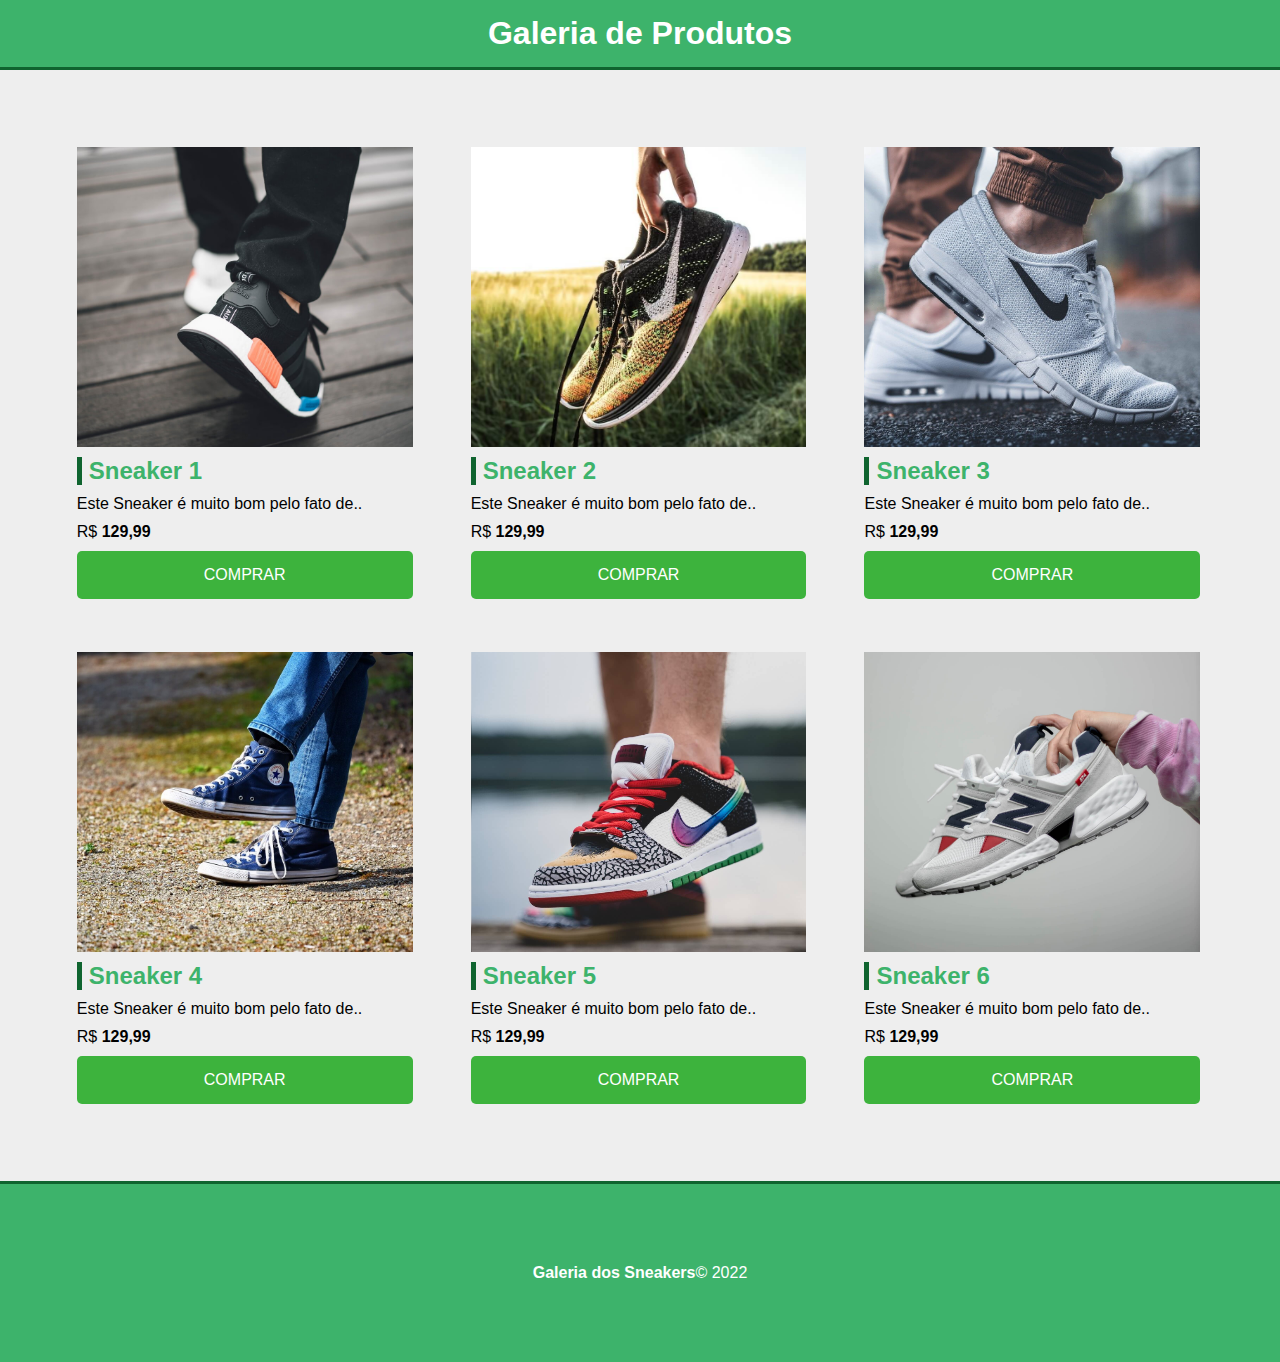
<file: pratica/index.html>
<!DOCTYPE html>
<html lang="en">
<head>
    <meta charset="UTF-8">
    <meta http-equiv="X-UA-Compatible" content="IE=edge">
    <meta name="viewport" content="width=device-width, initial-scale=1.0">
    <title>Loja de Tenis Online</title>
    <link rel="stylesheet" href="css/style.css">
</head>
<body>
    <!-- Cabecalho -->
    <header>
       <h1> Galeria de Produtos</h1>
    </header>

    <!-- Grid de produtos -->
    <main class="container">
        <section class="products-container">
            <div class="card">
                <div class="product-image" id="img-1"></div>
                <h3>Sneaker 1</h3>
                <p>Este Sneaker é muito bom pelo fato de..</p>
                <p>
                    R$ 
                    <span class="bold">129,99</span>
                </p>
                <a href="#" class="btn">Comprar</a>
            </div>
            <div class="card">
                <div class="product-image" id="img-2"></div>
                <h3>Sneaker 2</h3>
                <p>Este Sneaker é muito bom pelo fato de..</p>
                <p>
                    R$ 
                    <span class="bold">129,99</span>
                </p>
                <a href="#" class="btn">Comprar</a>
            </div>
            <div class="card">
                <div class="product-image" id="img-3"></div>
                <h3>Sneaker 3</h3>
                <p>Este Sneaker é muito bom pelo fato de..</p>
                <p>
                    R$ 
                    <span class="bold">129,99</span>
                </p>
                <a href="#" class="btn">Comprar</a>
            </div>
            <div class="card">
                <div class="product-image" id="img-4"></div>
                <h3>Sneaker 4</h3>
                <p>Este Sneaker é muito bom pelo fato de..</p>
                <p>
                    R$ 
                    <span class="bold">129,99</span>
                </p>
                <a href="#" class="btn">Comprar</a>
            </div>
            <div class="card">
                <div class="product-image" id="img-5"></div>
                <h3>Sneaker 5</h3>
                <p>Este Sneaker é muito bom pelo fato de..</p>
                <p>
                    R$ 
                    <span class="bold">129,99</span>
                </p>
                <a href="#" class="btn">Comprar</a>
            </div>
            <div class="card">
                <div class="product-image" id="img-6"></div>
                <h3>Sneaker 6</h3>
                <p>Este Sneaker é muito bom pelo fato de..</p>
                <p>
                    R$ 
                    <span class="bold">129,99</span>
                </p>
                <a href="#" class="btn">Comprar</a>
            </div>
        </section>
    </main>

    <!-- Rodape -->
    <footer>
        <p><span class="bold">Galeria dos Sneakers</span>&copy; 2022</p>
    </footer>
</body>
</html>
</file>
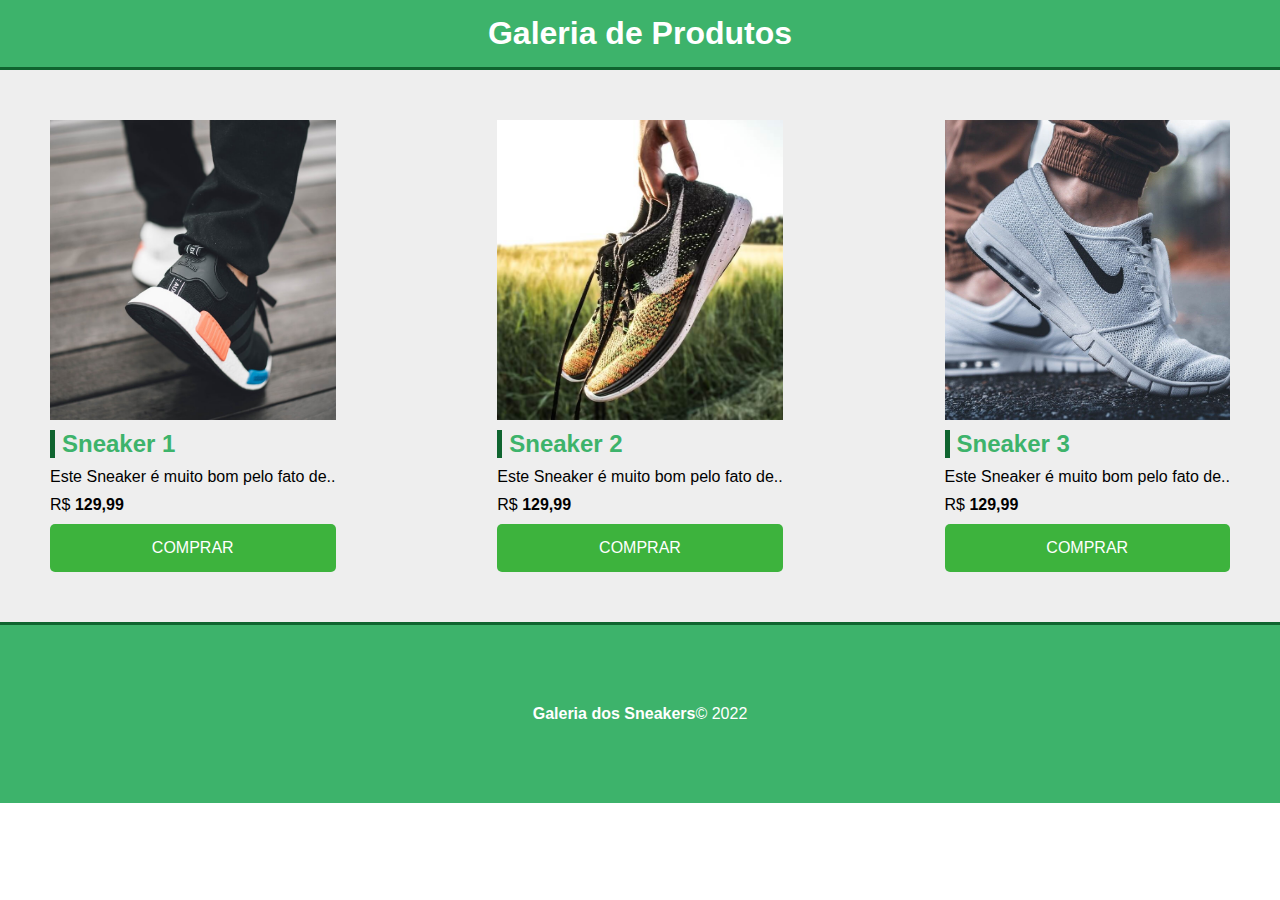
<file: pratica/teste.html>
<!DOCTYPE html>
<html lang="en">
<head>
    <meta charset="UTF-8">
    <meta http-equiv="X-UA-Compatible" content="IE=edge">
    <meta name="viewport" content="width=device-width, initial-scale=1.0">
    <title>Loja de Tenis Online</title>
    <link rel="stylesheet" href="css/teste.css">
</head>
<body>
    <!-- Cabecalho -->
    <header>
       <h1> Galeria de Produtos</h1>
    </header>

    <!-- Grid de produtos -->
    <main class="container">
        <section class="products-container">
            <div class="container-card">
                <div class="card">
                    <div class="product-image" id="img-1"></div>
                    <h3>Sneaker 1</h3>
                    <p>Este Sneaker é muito bom pelo fato de..</p>
                    <p>
                        R$ 
                        <span class="bold">129,99</span>
                    </p>
                    <a href="#" class="btn">Comprar</a>
                </div>
            </div>    
            <div class="card">
                <div class="container-card">
                    <div class="product-image" id="img-2"></div>
                    <h3>Sneaker 2</h3>
                    <p>Este Sneaker é muito bom pelo fato de..</p>
                    <p>
                        R$ 
                        <span class="bold">129,99</span>
                    </p>
                    <a href="#" class="btn">Comprar</a>
                </div>
            </div>
            <div class="card">
                <div class="container-card">
                    <div class="product-image" id="img-3"></div>
                    <h3>Sneaker 3</h3>
                    <p>Este Sneaker é muito bom pelo fato de..</p>
                    <p>
                        R$ 
                        <span class="bold">129,99</span>
                    </p>
                    <a href="#" class="btn">Comprar</a>
                </div>    
            </div>

            
        </section>
    </main>

    <!-- Rodape -->
    <footer>
        <p><span class="bold">Galeria dos Sneakers</span>&copy; 2022</p>
    </footer>
</body>
</html>
</file>
<file: pratica/css/style.css>
*{
    margin: 0;
    padding: 0;
    box-sizing: border-box;
    font-family: helvetica;
}

/* Cabecalho */
header{
    background-color: #3db36b;
    color: #fff;
    padding: 15px;
    text-align: center;
    border-bottom:3px solid #0f642f;
}
/* Grid de produtos */

.container{
    background-color:#eee;
    min-height: 60vh;
    padding: 50px;
}

.products-container{
    max-width: 1200px;
    margin: auto;
}

.card{
    width: 31%;
    margin: 1%;
    display: inline-block;
    padding: 15px;
}

.product-image{
    width: 100%;
    height: 300px;
    margin-bottom: 10px;
    background-position: center;
    background-size: cover;
}

#img-1{
    background-image:url('../img/tenis1.jpg') ;
}

#img-2{
    background-image:url('../img/tenis2.jpg') ;
}

#img-3{
    background-image:url('../img/tenis3.jpg') ;
}

#img-4{
    background-image:url('../img/tenis4.jpg') ;
}

#img-5{
    background-image:url('../img/tenis5.jpg') ;
}

#img-6{
    background-image:url('../img/tenis6.jpg') ;
}

h3{
    margin-bottom: 10px;
    color: #3db36b;   
    border-left: 5px solid #0f642f;
    padding-left: 7px;
    font-size: 24px;
}

.card p{
    margin-bottom: 10px;
}

.bold{
    font-weight: 900;
}

.btn{
    display: block;
    width: 100%;
    text-align: center;
    text-transform: uppercase;
    text-decoration: none;
    background-color: #3db33d;
    color: #fff;
    border-radius: 5px;
    padding: 15px;
    transition: .5s;
}

.btn:hover{
    background-color: #0f642f;
}


/* Footer */
footer{
    background-color: #3db36b;
    color: #fff;
    border-top: 3px solid #0f642f;
    text-align: center;
    padding: 80px;
}
</file>
<file: pratica/css/teste.css>
*{
    margin: 0;
    padding: 0;
    box-sizing: border-box;
    font-family: helvetica;
}

/* Cabecalho */
header{
    background-color: #3db36b;
    color: #fff;
    padding: 15px;
    text-align: center;
    border-bottom:3px solid #0f642f;
}
/* Grid de produtos */

.container{
    background-color:#eee;
    min-height: 60vh;
    padding: 50px;
}

.products-container{
    max-width: 1200px;
    margin: auto;
    display: flex;
    justify-content: space-between;
}

.container-card{
    display: 1;  
}

.product-image{
    width: 100%;
    height: 300px;
    margin-bottom: 10px;
    background-position: center;
    background-size: cover;
    
}


#img-1{
    background-image:url('../img/tenis1.jpg') ;
}

#img-2{
    background-image:url('../img/tenis2.jpg') ;
}

#img-3{
    background-image:url('../img/tenis3.jpg') ;
}

#img-4{
    background-image:url('../img/tenis4.jpg') ;
}

#img-5{
    background-image:url('../img/tenis5.jpg') ;
}

#img-6{
    background-image:url('../img/tenis6.jpg') ;
}

h3{
    margin-bottom: 10px;
    color: #3db36b;   
    border-left: 5px solid #0f642f;
    padding-left: 7px;
    font-size: 24px;
}

.card p{
    margin-bottom: 10px;
}

.bold{
    font-weight: 900;
}

.btn{
    display: block;
    width: 100%;
    text-align: center;
    text-transform: uppercase;
    text-decoration: none;
    background-color: #3db33d;
    color: #fff;
    border-radius: 5px;
    padding: 15px;
    transition: .5s;
}

.btn:hover{
    background-color: #0f642f;
}


/* Footer */
footer{
    background-color: #3db36b;
    color: #fff;
    border-top: 3px solid #0f642f;
    text-align: center;
    padding: 80px;
}
</file>
